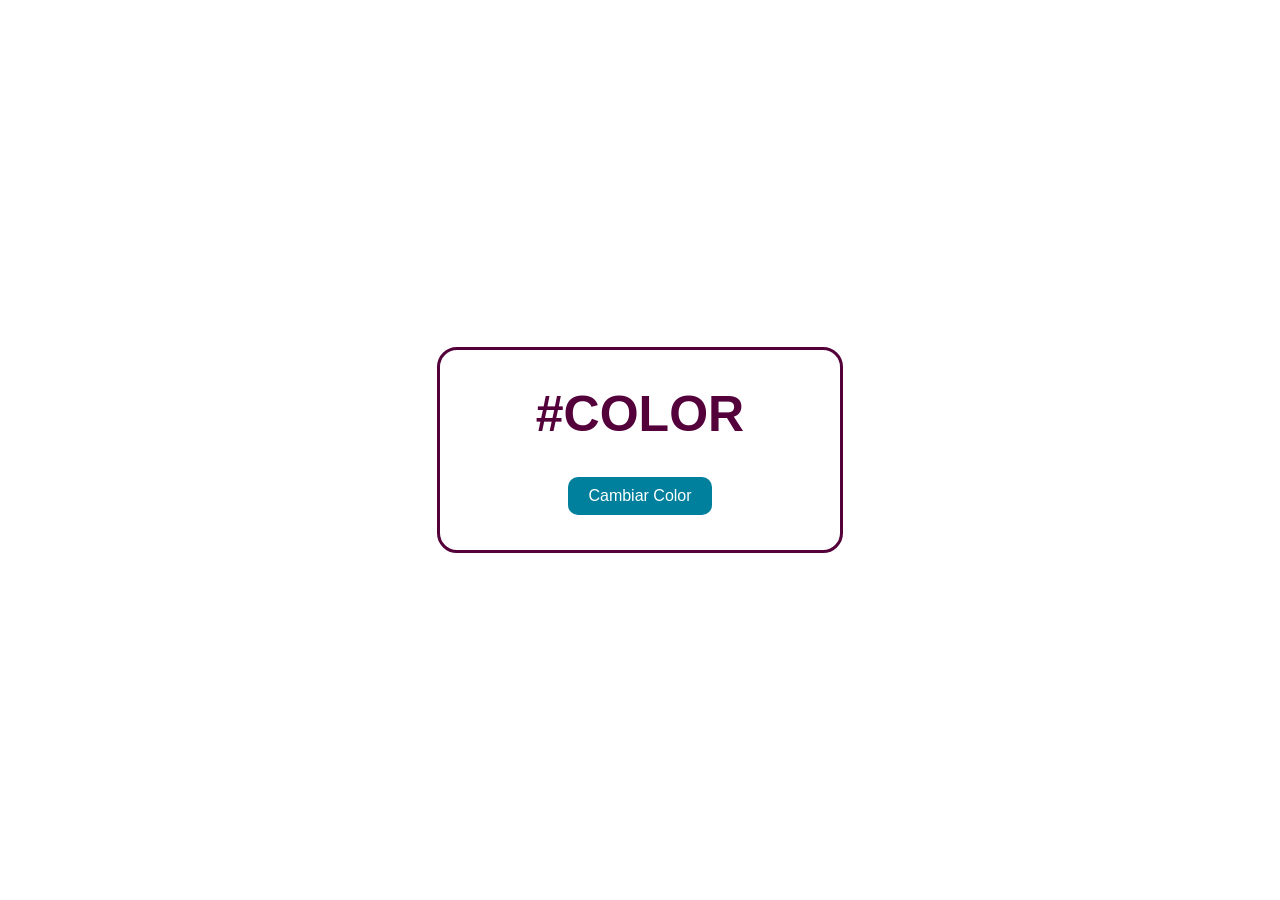
<file: COLORES ALEATORIOS/inde.html>
<!DOCTYPE html>
<html lang="en">
<head>
    <meta charset="UTF-8">
    <meta name="viewport" content="width=device-width, initial-scale=1.0">
    <title>Colores Aleatorios</title>
    <link rel="stylesheet" href="style.css">
</head>
<body>
    <div class="container">
        <h1 id="texto">#COLOR</h1> <!-- Aquí se mostrará el código del color -->
        <button id="boton"> Cambiar Color </button>
    </div>

    <script src="script.js"></script>
</body>
</html>
</file>
<file: COLORES ALEATORIOS/style.css>
body {
    margin: 0;
    height: 100vh;
    display: flex;
    justify-content: center;
    align-items: center;

    
}

.container {
    background-color: white;
    border: 3px solid #54003a;
    border-radius: 20px;
    height: 200px;
    width: 400px;
    text-align: center;
}

#boton {
    font-family: Arial, Helvetica, sans-serif;
    background-color: #00809d;
    color: white;
    border: none;
    border-radius: 10px;
    padding: 10px 20px;
    font-size: 16px;
    cursor: pointer;
}

#boton:hover {
    background-color: #005f7f;
}

h1 {
    font-family: Arial, Helvetica, sans-serif;
    color: #54003a;
    font-size:50px;
    margin-top: 35px;
}
</file>
